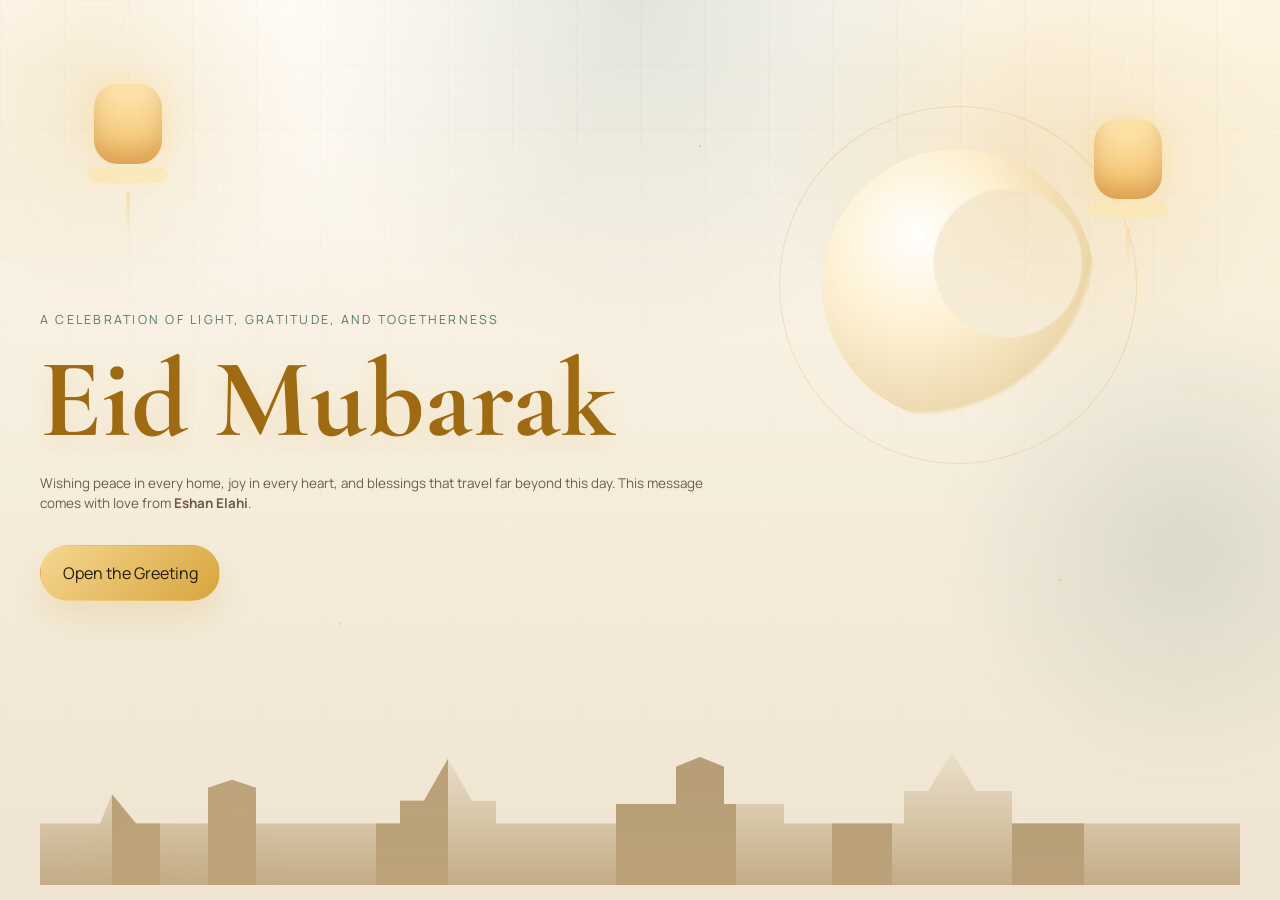
<file: index.html>
<!DOCTYPE html>
<html lang="en">
<head>
  <meta charset="UTF-8">
  <meta name="viewport" content="width=device-width, initial-scale=1.0">
  <title>Eid Mubarak | Home</title>
  <meta
    name="description"
    content="A cinematic Eid Mubarak greeting from Eshan Elahi."
  >
  <link rel="preconnect" href="https://fonts.googleapis.com">
  <link rel="preconnect" href="https://fonts.gstatic.com" crossorigin>
  <link
    href="https://fonts.googleapis.com/css2?family=Cormorant+Garamond:wght@400;500;600;700&family=Manrope:wght@400;500;600;700;800&display=swap"
    rel="stylesheet"
  >
  <link rel="stylesheet" href="styles.css">
</head>
<body class="page-home">
  <div class="site-loader" aria-hidden="true">
    <div class="loader-core">
      <p class="loader-kicker">Eid Mubarak</p>
      <h2>Preparing the blessing</h2>
      <p class="loader-text">Light, prayer, and celebration are gathering.</p>
      <div class="loader-line"><span></span></div>
    </div>
  </div>
  <div class="page-shell">
    <div class="ambient ambient-a"></div>
    <div class="ambient ambient-b"></div>
    <div class="grid-glow"></div>

    <main class="single-page-main">
      <section class="hero section compact-hero">
        <div class="starfield" aria-hidden="true"></div>
        <div class="moon-wrap" aria-hidden="true">
          <div class="moon"></div>
          <div class="moon-ring"></div>
        </div>

        <div class="hero-copy reveal is-visible">
          <p class="eyebrow">A Celebration of Light, Gratitude, and Togetherness</p>
          <h1><span class="hero-highlight">Eid Mubarak</span></h1>
          <p class="hero-text">
            Wishing peace in every home, joy in every heart, and blessings that travel far beyond this day.
            This message comes with love from <strong>Eshan Elahi</strong>.
          </p>

          <div class="hero-actions">
            <a class="button button-primary" href="highlights.html">Open the Greeting</a>
            
          </div>
        </div>

        <div class="hero-ornaments" aria-hidden="true">
          <div class="lantern lantern-left">
            <span></span>
            <span></span>
            <span></span>
          </div>
          <div class="lantern lantern-right">
            <span></span>
            <span></span>
            <span></span>
          </div>
          <div class="skyline"></div>
        </div>
      </section>
    </main>
  </div>

  <script src="script.js"></script>
</body>
</html>
</file>
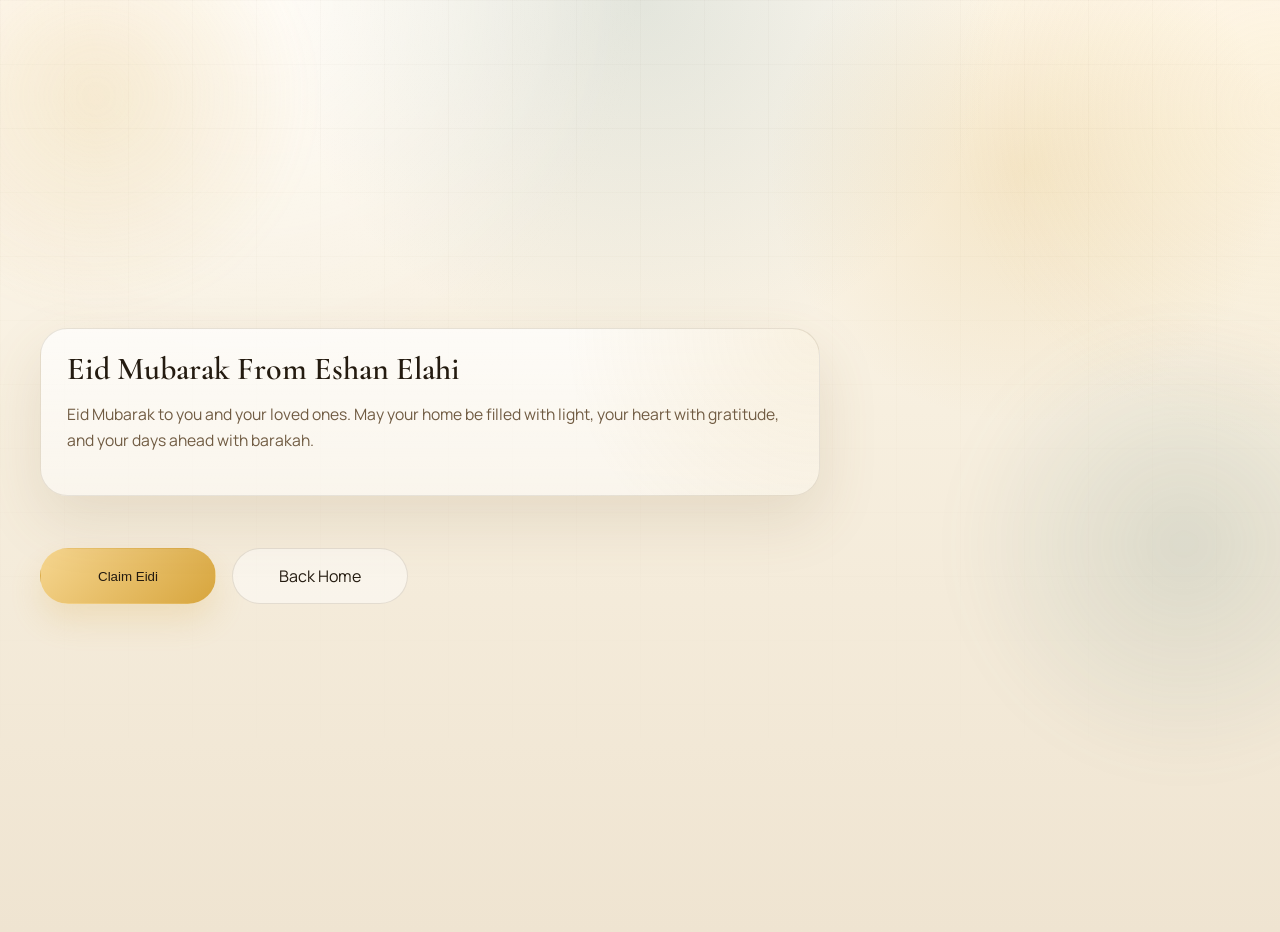
<file: highlights.html>
<!DOCTYPE html>
<html lang="en">
<head>
  <meta charset="UTF-8">
  <meta name="viewport" content="width=device-width, initial-scale=1.0">
  <title>Eid Mubarak | Blessings</title>
  <link rel="preconnect" href="https://fonts.googleapis.com">
  <link rel="preconnect" href="https://fonts.gstatic.com" crossorigin>
  <link
    href="https://fonts.googleapis.com/css2?family=Cormorant+Garamond:wght@400;500;600;700&family=Manrope:wght@400;500;600;700;800&display=swap"
    rel="stylesheet"
  >
  <link rel="stylesheet" href="styles.css">
</head>
<body>
  <div class="site-loader" aria-hidden="true">
    <div class="loader-core">
      <p class="loader-kicker">Eid Transmission</p>
      <h2>Preparing the blessing</h2>
      <p class="loader-text">Light, prayer, and celebration are gathering.</p>
      <div class="loader-line"><span></span></div>
    </div>
  </div>
  <div class="page-shell">
    <div class="ambient ambient-a"></div>
    <div class="ambient ambient-b"></div>
    <div class="grid-glow"></div>

    <main class="single-page-main">
      <section class="section single-section-page panel-center">
        <div class="highlights-stack reveal is-visible">
          

          <article class="story-card tilt-card greeting-card panel-box">
            <h3>Eid Mubarak From Eshan Elahi</h3>
            <p>
              Eid Mubarak to you and your loved ones. May your home be filled with light, your heart with
              gratitude, and your days ahead with barakah.
            </p>
          </article>

          <div class="panel-actions">
            <button class="button button-primary" type="button" data-open-eidi>Claim Eidi</button>
            <a class="button button-secondary" href="index.html">Back Home</a>
          </div>
        </div>
      </section>
    </main>
  </div>

  <div class="eidi-modal" id="eidi-modal" aria-hidden="true">
    <div class="eidi-backdrop" data-close-eidi></div>
    <div class="eidi-card" role="dialog" aria-modal="true" aria-labelledby="eidi-title">
      <button class="eidi-close" type="button" aria-label="Close Eidi card" data-close-eidi>Close</button>
      <div class="eidi-card-glow"></div>
      <p class="section-tag">A Small Gift</p>
      <h2 id="eidi-title">Here is the Eidi </h2>
      <div class="eidi-note-wrap">
        <img class="eidi-note-image" src="note.jfif" alt="Eidi note">
      </div>
      <p>
        May this Eid bring you joy, luck, and unforgettable moments. Keep this card as a little digital gift,
        sent with warmth and sincere duas.
      </p>
      <div class="eidi-seal"><h1>Regards : ESHAN ELAHI</h1></div>
    </div>
  </div>

  <script src="script.js"></script>
</body>
</html>
</file>
<file: styles.css>
:root {
  --bg: #f8f2e6;
  --bg-deep: #eadfcd;
  --surface: rgba(255, 252, 245, 0.82);
  --surface-strong: rgba(252, 248, 239, 0.94);
  --line: rgba(120, 103, 69, 0.16);
  --text: #241b10;
  --muted: #705b42;
  --gold: #d7a53d;
  --gold-soft: #f6d690;
  --mint: #537a72;
  --shadow: 0 24px 60px rgba(125, 102, 60, 0.14);
}

* {
  box-sizing: border-box;
}

html {
  scroll-behavior: smooth;
}

body {
  margin: 0;
  min-height: 100vh;
  overflow-x: hidden;
  background:
    radial-gradient(circle at top, rgba(83, 122, 114, 0.16), transparent 32%),
    radial-gradient(circle at 80% 18%, rgba(215, 165, 61, 0.2), transparent 20%),
    linear-gradient(180deg, #fffaf1 0%, #f7efdf 44%, #efe4d1 100%);
  color: var(--text);
  font-family: "Manrope", "Segoe UI", sans-serif;
}

body::before {
  content: "";
  position: fixed;
  inset: 0;
  pointer-events: none;
  background:
    radial-gradient(circle at 20% 0%, rgba(255, 255, 255, 0.42), transparent 28%),
    radial-gradient(circle at 100% 12%, rgba(246, 214, 144, 0.2), transparent 22%);
  z-index: -4;
}

a {
  color: inherit;
  text-decoration: none;
}

.page-shell {
  position: relative;
  isolation: isolate;
}

.site-loader {
  position: fixed;
  inset: 0;
  display: grid;
  place-items: center;
  padding: 1rem;
  background:
    radial-gradient(circle at 50% 30%, rgba(215, 165, 61, 0.16), transparent 22%),
    linear-gradient(180deg, rgba(255, 250, 241, 0.98), rgba(247, 239, 223, 0.99));
  z-index: 300;
  transition: opacity 700ms ease, visibility 700ms ease;
}

.site-loader.is-hidden {
  opacity: 0;
  visibility: hidden;
  pointer-events: none;
}

.loader-core {
  width: min(460px, 100%);
  text-align: center;
}

.loader-kicker {
  margin: 0 0 1rem;
  color: var(--mint);
  font-size: 0.78rem;
  letter-spacing: 0.22em;
  text-transform: uppercase;
}

.loader-core h2 {
  margin-bottom: 0.9rem;
  font-size: clamp(2.2rem, 8vw, 4rem);
}

.loader-text {
  margin: 0;
  color: var(--muted);
  font-size: 1rem;
  line-height: 1.8;
}

.loader-line {
  width: 100%;
  height: 1px;
  margin-top: 2rem;
  overflow: hidden;
  background: rgba(255, 255, 255, 0.08);
}

.loader-line span {
  display: block;
  width: 40%;
  height: 100%;
  background: linear-gradient(90deg, transparent, var(--gold-soft), transparent);
  animation: loadingSweep 1.7s ease-in-out infinite;
}

.ambient,
.grid-glow {
  position: fixed;
  inset: auto;
  pointer-events: none;
  z-index: -2;
}

.ambient-a {
  top: -8rem;
  left: -8rem;
  width: 28rem;
  height: 28rem;
  border-radius: 999px;
  background: radial-gradient(circle, rgba(215, 165, 61, 0.18), transparent 68%);
  filter: blur(14px);
  animation: drift 14s ease-in-out infinite alternate;
}

.ambient-b {
  right: -10rem;
  top: 18rem;
  width: 32rem;
  height: 32rem;
  border-radius: 999px;
  background: radial-gradient(circle, rgba(83, 122, 114, 0.16), transparent 64%);
  filter: blur(18px);
  animation: drift 18s ease-in-out infinite alternate-reverse;
}

.grid-glow {
  inset: 0;
  background-image:
    linear-gradient(rgba(64, 49, 24, 0.04) 1px, transparent 1px),
    linear-gradient(90deg, rgba(64, 49, 24, 0.04) 1px, transparent 1px);
  background-size: 64px 64px;
  mask-image: linear-gradient(180deg, rgba(0, 0, 0, 0.55), transparent 90%);
  z-index: -3;
}

.eyebrow,
.section-tag {
  letter-spacing: 0.18em;
  text-transform: uppercase;
  font-size: 0.78rem;
}

.section {
  position: relative;
  width: min(1200px, calc(100% - 2rem));
  margin: 0 auto;
}

.panel-center {
  display: grid;
  align-content: center;
}

.panel-box {
  width: min(940px, 100%);
}

.hero {
  display: grid;
  align-items: center;
  padding: 4rem 0 6rem;
}

.single-page-main {
  min-height: 100vh;
  min-height: 100svh;
  display: grid;
  padding: 1rem 0;
}

.single-section-page {
  min-height: 100vh;
  min-height: 100svh;
  display: grid;
  align-items: center;
}

.compact-hero {
  min-height: 82vh;
  min-height: 82svh;
  padding-top: 2rem;
  padding-bottom: 2rem;
}

.hero-copy {
  position: relative;
  z-index: 2;
  width: min(680px, 100%);
}

.eyebrow,
.section-tag {
  color: var(--mint);
  margin-bottom: 1.2rem;
}

h1,
h2,
h3 {
  margin: 0;
  font-family: "Cormorant Garamond", Georgia, serif;
  font-weight: 600;
  line-height: 0.95;
}

h1 {
  font-size: clamp(3.6rem, 10vw, 7rem);
  text-wrap: balance;
}

.hero-highlight {
  display: inline-block;
  font-weight: 700;
  color: #9f6b12;
  text-shadow: 0 10px 24px rgba(215, 165, 61, 0.18);
}

h2 {
  font-size: clamp(2.5rem, 7vw, 4.8rem);
}

h3 {
  font-size: clamp(1.8rem, 3.6vw, 2.6rem);
  margin-bottom: 1rem;
}

.hero-text,
.message-band p,
.story-card p,
.blessing-copy,
.signature p,
.eidi-card p {
  color: var(--muted);
  font-size: clamp(0.7rem, 1.05vw, 1.0rem);
  line-height: 1.5;
}

.hero-text {
  max-width: 46rem;
  margin: 1.2rem 0 0;
}

.hero-actions {
  display: flex;
  flex-wrap: wrap;
  gap: 1rem;
  margin-top: 2rem;
}

.panel-actions {
  display: flex;
  flex-wrap: wrap;
  gap: 1rem;
  margin-top: 2rem;
}

.highlights-stack {
  display: grid;
  gap: 1.25rem;
  width: min(780px, 100%);
  justify-items: start;
}

.greeting-card {
  width: min(780px, 100%);
}

.highlights-stack .message-band,
.highlights-stack .greeting-card {
  width: fit-content;
  max-width: min(780px, 100%);
}

.highlights-stack .message-band h2 {
  max-width: 11ch;
  font-size: clamp(2rem, 5vw, 3.2rem);
}

.highlights-stack .greeting-card h3 {
  font-size: clamp(1.45rem, 3vw, 2rem);
}

.highlights-stack .message-band p,
.highlights-stack .greeting-card p {
  font-size: 0.98rem;
  line-height: 1.7;
}

.highlights-stack .story-card {
  min-height: auto;
}

.button {
  display: inline-flex;
  align-items: center;
  justify-content: center;
  min-width: 11rem;
  padding: 1rem 1.35rem;
  border-radius: 999px;
  border: 1px solid transparent;
  transition: transform 220ms ease, box-shadow 220ms ease, border-color 220ms ease, background 220ms ease;
}

.button:hover {
  transform: translateY(-3px);
}

.button-primary {
  color: #241b10;
  background: linear-gradient(135deg, var(--gold-soft), var(--gold));
  box-shadow: 0 16px 32px rgba(215, 165, 61, 0.2);
}

.button-secondary {
  color: var(--text);
  background: rgba(255, 255, 255, 0.46);
  border-color: rgba(92, 74, 43, 0.14);
}

.button-eidi {
  color: #8f6110;
  background: rgba(215, 165, 61, 0.08);
  border-color: rgba(215, 165, 61, 0.26);
  box-shadow: 0 14px 30px rgba(215, 165, 61, 0.12);
}

.moon-wrap {
  position: absolute;
  top: 10vh;
  right: max(2rem, 8vw);
  width: clamp(14rem, 28vw, 24rem);
  aspect-ratio: 1;
  display: grid;
  place-items: center;
}

.moon {
  width: 76%;
  aspect-ratio: 1;
  border-radius: 50%;
  background:
    radial-gradient(circle at 35% 32%, rgba(255, 255, 255, 0.96), rgba(255, 242, 212, 0.88) 34%, rgba(215, 165, 61, 0.28) 68%, transparent 70%);
  box-shadow:
    0 0 60px rgba(255, 230, 178, 0.28),
    0 0 160px rgba(215, 165, 61, 0.18);
  mask-image: radial-gradient(circle at 68% 42%, transparent 30%, black 31%);
  animation: floatMoon 8s ease-in-out infinite;
}

.moon-ring {
  position: absolute;
  inset: 0;
  border-radius: 50%;
  border: 1px solid rgba(215, 165, 61, 0.24);
  transform: rotate(12deg);
}

.starfield {
  position: absolute;
  inset: 0;
  background-image:
    radial-gradient(circle at 15% 20%, rgba(255, 255, 255, 0.9) 0 1px, transparent 1.5px),
    radial-gradient(circle at 25% 70%, rgba(215, 165, 61, 0.34) 0 1px, transparent 1.6px),
    radial-gradient(circle at 75% 32%, rgba(255, 255, 255, 0.78) 0 1px, transparent 1.7px),
    radial-gradient(circle at 85% 65%, rgba(215, 165, 61, 0.46) 0 1px, transparent 1.8px),
    radial-gradient(circle at 55% 15%, rgba(83, 122, 114, 0.3) 0 1px, transparent 1.6px);
  opacity: 0.74;
  animation: shimmer 12s linear infinite;
}

.hero-ornaments {
  position: absolute;
  inset: 0;
  pointer-events: none;
}

.lantern {
  position: absolute;
  top: 0;
  width: 5rem;
  height: 14rem;
  display: grid;
  justify-items: center;
  animation: sway 7s ease-in-out infinite;
}

.lantern::before {
  content: "";
  width: 2px;
  height: 4rem;
  background: linear-gradient(180deg, rgba(255, 255, 255, 0.3), transparent);
}

.lantern span:nth-child(1) {
  width: 4.3rem;
  height: 5rem;
  margin-top: -0.2rem;
  border-radius: 1.5rem;
  background: linear-gradient(180deg, rgba(255, 231, 173, 0.95), rgba(242, 183, 85, 0.85));
  box-shadow:
    0 0 28px rgba(255, 209, 113, 0.42),
    inset 0 -12px 22px rgba(148, 68, 10, 0.25);
}

.lantern span:nth-child(2) {
  width: 5rem;
  height: 1rem;
  margin-top: -0.25rem;
  border-radius: 999px;
  background: rgba(250, 232, 185, 0.95);
}

.lantern span:nth-child(3) {
  width: 0.2rem;
  height: 2.5rem;
  margin-top: 0.2rem;
  background: linear-gradient(180deg, rgba(247, 221, 164, 0.9), transparent);
}

.lantern-left {
  left: 4%;
  animation-delay: -1.5s;
}

.lantern-right {
  right: 6%;
  top: 4%;
  animation-duration: 8.5s;
}

.skyline {
  position: absolute;
  left: 0;
  right: 0;
  bottom: -1px;
  height: 18vh;
  background:
    linear-gradient(180deg, transparent, rgba(215, 195, 162, 0.12) 15%, rgba(188, 163, 122, 0.86) 100%),
    radial-gradient(circle at 10% 100%, rgba(215, 165, 61, 0.14), transparent 12%),
    linear-gradient(90deg,
      transparent 0 6%,
      rgba(176, 149, 107, 0.92) 6% 10%,
      transparent 10% 14%,
      rgba(182, 155, 113, 0.94) 14% 18%,
      transparent 18% 28%,
      rgba(178, 151, 109, 0.94) 28% 34%,
      transparent 34% 48%,
      rgba(173, 146, 105, 0.94) 48% 58%,
      transparent 58% 66%,
      rgba(177, 149, 108, 0.94) 66% 71%,
      transparent 71% 81%,
      rgba(170, 144, 103, 0.95) 81% 87%,
      transparent 87% 100%);
  clip-path: polygon(0 100%, 0 62%, 5% 62%, 6% 44%, 8% 62%, 14% 62%, 14% 40%, 16% 35%, 18% 40%, 18% 62%, 30% 62%, 30% 48%, 32% 48%, 34% 22%, 36% 48%, 38% 48%, 38% 62%, 48% 62%, 48% 50%, 53% 50%, 53% 27%, 55% 21%, 57% 27%, 57% 50%, 62% 50%, 62% 62%, 72% 62%, 72% 42%, 74% 42%, 76% 18%, 78% 42%, 81% 42%, 81% 62%, 100% 62%, 100% 100%);
}

.message-band,
.signature-frame {
  padding: clamp(2rem, 4vw, 3.2rem);
  border: 1px solid var(--line);
  background: linear-gradient(180deg, rgba(255, 255, 255, 0.58), rgba(255, 255, 255, 0.36));
  box-shadow: var(--shadow);
  backdrop-filter: blur(16px);
}

.message-band {
  border-radius: 2rem;
}

.message-band,
.story-card,
.eidi-card {
  -webkit-backdrop-filter: blur(16px);
}

.story-card {
  min-height: 22rem;
  padding: 1.6rem;
  border-radius: 1.7rem;
  border: 1px solid var(--line);
  background:
    radial-gradient(circle at top right, rgba(215, 165, 61, 0.12), transparent 32%),
    linear-gradient(180deg, rgba(255, 255, 255, 0.72), rgba(255, 255, 255, 0.46));
  box-shadow: var(--shadow);
  transform-style: preserve-3d;
  transition: transform 180ms ease, border-color 180ms ease;
}

.story-card:hover {
  border-color: rgba(215, 165, 61, 0.32);
}

.reveal {
  opacity: 0;
  transform: translateY(40px);
  transition: opacity 700ms ease, transform 700ms ease;
}

.reveal.is-visible {
  opacity: 1;
  transform: translateY(0);
}

.eidi-modal {
  position: fixed;
  inset: 0;
  display: grid;
  place-items: center;
  padding: 1rem;
  opacity: 0;
  visibility: hidden;
  transition: opacity 260ms ease, visibility 260ms ease;
  z-index: 100;
}

.eidi-modal.is-open {
  opacity: 1;
  visibility: visible;
}

.eidi-backdrop {
  position: absolute;
  inset: 0;
  background: rgba(95, 75, 42, 0.24);
  backdrop-filter: blur(14px);
}

.eidi-card {
  position: relative;
  overflow: hidden;
  width: min(460px, calc(100% - 1rem));
  max-height: min(88svh, 680px);
  overflow-y: auto;
  padding: 1.35rem;
  border-radius: 2rem;
  border: 1px solid rgba(215, 165, 61, 0.24);
  background:
    radial-gradient(circle at top right, rgba(215, 165, 61, 0.2), transparent 28%),
    linear-gradient(180deg, rgba(255, 251, 244, 0.98), rgba(245, 236, 221, 0.96));
  box-shadow: 0 40px 120px rgba(138, 110, 63, 0.22);
  transform: translateY(20px) scale(0.96);
  transition: transform 260ms ease;
  z-index: 1;
}

.eidi-modal.is-open .eidi-card {
  transform: translateY(0) scale(1);
}

.eidi-card h2 {
  margin-bottom: 0.75rem;
  max-width: 11ch;
  font-size: clamp(1.7rem, 4vw, 2.3rem);
}

.eidi-card p {
  position: relative;
  z-index: 1;
  color: var(--muted);
  line-height: 1.7;
  font-size: 0.84rem;
}

.eidi-note-wrap {
  position: relative;
  z-index: 1;
  width: min(100%, 340px);
  margin: 0.8rem 0 0.75rem;
  padding: 0.4rem ;
  border-radius: 1rem;
  background: rgba(255, 255, 255, 0.52);
  border: 1px solid rgba(215, 165, 61, 0.18);
  box-shadow: 0 18px 40px rgba(138, 110, 63, 0.12);
  justify-self: center;
}

.eidi-note-image {
  display: block;
  width: 100%;
  height: auto;
  border-radius: 0.75rem;
  object-fit: contain;
  image-rendering: -webkit-optimize-contrast;
}

.eidi-card-glow {
  position: absolute;
  inset: auto -10% -20% auto;
  width: 18rem;
  height: 18rem;
  border-radius: 999px;
  background: radial-gradient(circle, rgba(246, 205, 119, 0.26), transparent 66%);
  filter: blur(10px);
}

.eidi-seal {
  display: grid;
  place-items: center;
  width: 10rem;
  height: 5rem; 
  margin-top: 0.9rem;
  border-radius: 999px;
  color: #241b10;
  background: linear-gradient(135deg, var(--gold-soft), var(--gold));
  font-weight: 600;
  letter-spacing: 0.18em;
  box-shadow: 0 18px 36px rgba(246, 205, 119, 0.24);
}
.eidi-seal h1{margin-left: 1rem; font-weight: 600;
  letter-spacing: 0.18em; font-size: 1rem;}
.eidi-close {
  position: absolute;
  top: 0.8rem;
  right: 0.8rem;
  padding: 0.5rem 0.7rem;
  border: 1px solid rgba(255, 255, 255, 0.12);
  border-radius: 999px;
  background: rgba(255, 255, 255, 0.6);
  color: var(--text);
  cursor: pointer;
  z-index: 2;
  font-size: 0.78rem;
}

@keyframes drift {
  from {
    transform: translate3d(0, 0, 0) scale(1);
  }
  to {
    transform: translate3d(2rem, 1.4rem, 0) scale(1.12);
  }
}

@keyframes sway {
  0%,
  100% {
    transform: rotate(-3deg) translateY(0);
  }
  50% {
    transform: rotate(3deg) translateY(0.5rem);
  }
}

@keyframes shimmer {
  from {
    transform: translateY(0);
    opacity: 0.65;
  }
  50% {
    opacity: 1;
  }
  to {
    transform: translateY(-8px);
    opacity: 0.7;
  }
}

@keyframes floatMoon {
  0%,
  100% {
    transform: translateY(0);
  }
  50% {
    transform: translateY(10px);
  }
}

@keyframes loadingSweep {
  0% {
    transform: translateX(-130%);
  }
  100% {
    transform: translateX(330%);
  }
}

@media (max-width: 980px) {
  .single-page-main {
    padding: 0.75rem 0;
  }

  .hero {
    padding-top: 2.5rem;
    padding-bottom: 2.5rem;
  }

  .compact-hero {
    min-height: 100svh;
    padding-top: 1.5rem;
    padding-bottom: 1.5rem;
  }

  .moon-wrap {
    position: relative;
    right: auto;
    top: auto;
    width: min(15rem, 52vw);
    margin: 0 auto 1rem;
  }

  .hero-copy,
  .highlights-stack {
    margin-inline: auto;
  }

  .highlights-stack {
    justify-items: stretch;
  }
}

@media (max-width: 720px) {
  .section {
    width: min(100% - 1.25rem, 1200px);
  }

  .panel-center {
    align-content: center;
  }

  .single-page-main {
    padding: 0.5rem 0;
  }

  .hero-actions,
  .panel-actions {
    flex-direction: column;
    align-items: stretch;
    gap: 0.75rem;
  }

  .button {
    width: 100%;
    min-width: 0;
    padding: 0.9rem 1rem;
  }

  .lantern {
    width: 3rem;
    height: 8rem;
    opacity: 0.8;
  }

  .lantern span:nth-child(1) {
    width: 2.4rem;
    height: 3rem;
  }

  .lantern span:nth-child(2) {
    width: 2.9rem;
    height: 0.7rem;
  }

  .lantern::before {
    height: 2.4rem;
  }

  .lantern span:nth-child(3) {
    height: 1.4rem;
  }

  .lantern-left {
    left: 0;
  }

  .lantern-right {
    right: 0;
    top: 2%;
  }

  .skyline {
    height: 12vh;
  }

  .hero-copy,
  .panel-box {
    width: 100%;
  }

  .hero-copy {
    padding-inline: 0.15rem;
  }

  h1 {
    font-size: clamp(3rem, 13vw, 4.2rem);
    line-height: 0.92;
    text-wrap: balance;
  }

  h2 {
    font-size: clamp(2rem, 10vw, 3rem);
    line-height: 0.98;
    text-wrap: balance;
  }

  h3 {
    font-size: clamp(1.45rem, 7vw, 1.95rem);
  }

  .eyebrow,
  .section-tag {
    font-size: 0.68rem;
    letter-spacing: 0.14em;
    margin-bottom: 0.9rem;
  }

  .hero-text,
  .message-band p,
  .story-card p,
  .blessing-copy,
  .signature p,
  .eidi-card p {
    font-size: 0.88rem;
    line-height: 1.7;
  }

  .hero {
    align-items: center;
    padding-top: max(1.25rem, env(safe-area-inset-top));
    padding-bottom: 1.25rem;
  }

  .compact-hero,
  .single-section-page,
  .single-page-main {
    min-height: 100svh;
  }

  .moon-wrap {
    width: min(12rem, 52vw);
    margin: 0 auto 0.85rem;
  }

  .message-band,
  .story-card,
  .eidi-card {
    padding: 1rem;
  }

  .highlights-stack {
    gap: 0.8rem;
    width: 100%;
  }

  .highlights-stack .message-band,
  .highlights-stack .greeting-card {
    width: 100%;
    max-width: 100%;
  }

  .highlights-stack .message-band h2 {
    font-size: clamp(1.8rem, 9vw, 2.6rem);
  }

  .highlights-stack .greeting-card h3 {
    font-size: clamp(1.3rem, 6vw, 1.7rem);
  }

  .highlights-stack .message-band p,
  .highlights-stack .greeting-card p {
    font-size: 0.9rem;
    line-height: 1.65;
  }

  .highlights-stack .message-band h2,
  .highlights-stack .greeting-card h3 {
    margin-bottom: 0.55rem;
  }

  .eidi-modal {
    padding: 0.5rem;
  }

  .eidi-card {
    width: 100%;
    max-width: 350px;
    max-height: min(82svh, 540px);
    padding: 2.6rem 0.95rem 0.95rem;
  }

  .eidi-card h2 {
    max-width: none;
    font-size: clamp(1.35rem, 6vw, 1.7rem);
  }

  .eidi-note-wrap {
    width: 100%;
    max-width: 270px;
    margin-top: 0.6rem;
    margin-bottom: 0.65rem;
    padding-left: 0.65rem;
  }

  .eidi-close {
    top: 0.6rem;
    right: 0.6rem;
    padding: 0.45rem 0.65rem;
    font-size: 0.72rem;
  }

  .eidi-seal {
    width: 3rem;
    height: 3rem;
    margin-top: 0.8rem;
  }

  .message-band,
  .story-card,
  .eidi-card {
    border-radius: 1.4rem;
  }
}

@media (max-width: 420px) {
  .section {
    width: calc(100% - 1rem);
  }

  .hero {
    padding-top: max(0.85rem, env(safe-area-inset-top));
  }

  .eyebrow,
  .section-tag {
    font-size: 0.64rem;
    letter-spacing: 0.12em;
  }

  .hero-text,
  .message-band p,
  .story-card p,
  .eidi-card p {
    font-size: 0.84rem;
    line-height: 1.6;
  }

  .button {
    padding: 0.82rem 0.95rem;
  }

  .eidi-card {
    max-width: 320px;
    padding: 2.45rem 0.85rem 0.85rem;
  }

  .eidi-note-wrap {
    max-width: 248px;
  }

  .highlights-stack {
    gap: 0.7rem;
  }

  .message-band,
  .story-card {
    padding: 0.9rem;
  }
}

@media (prefers-reduced-motion: reduce) {
  *,
  *::before,
  *::after {
    animation-duration: 0.01ms !important;
    animation-iteration-count: 1 !important;
    transition-duration: 0.01ms !important;
    scroll-behavior: auto !important;
  }
}
</file>
